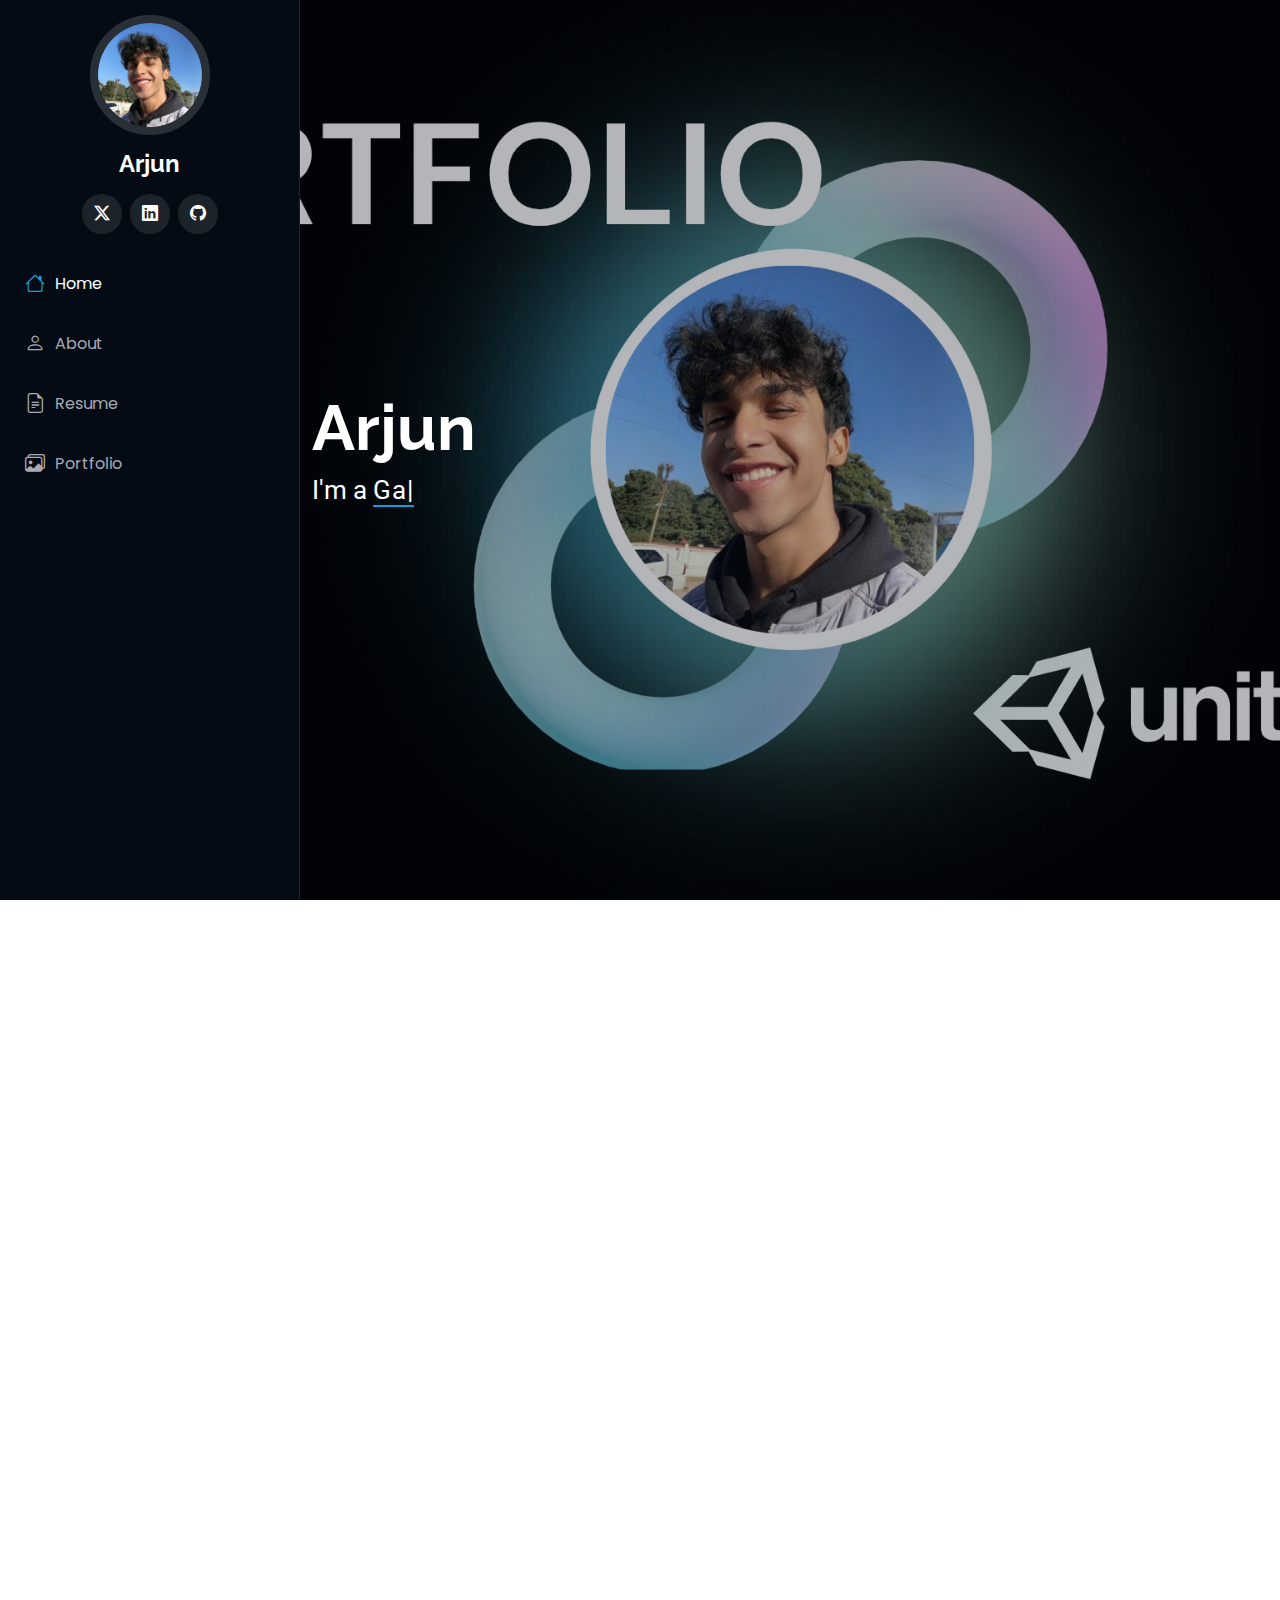
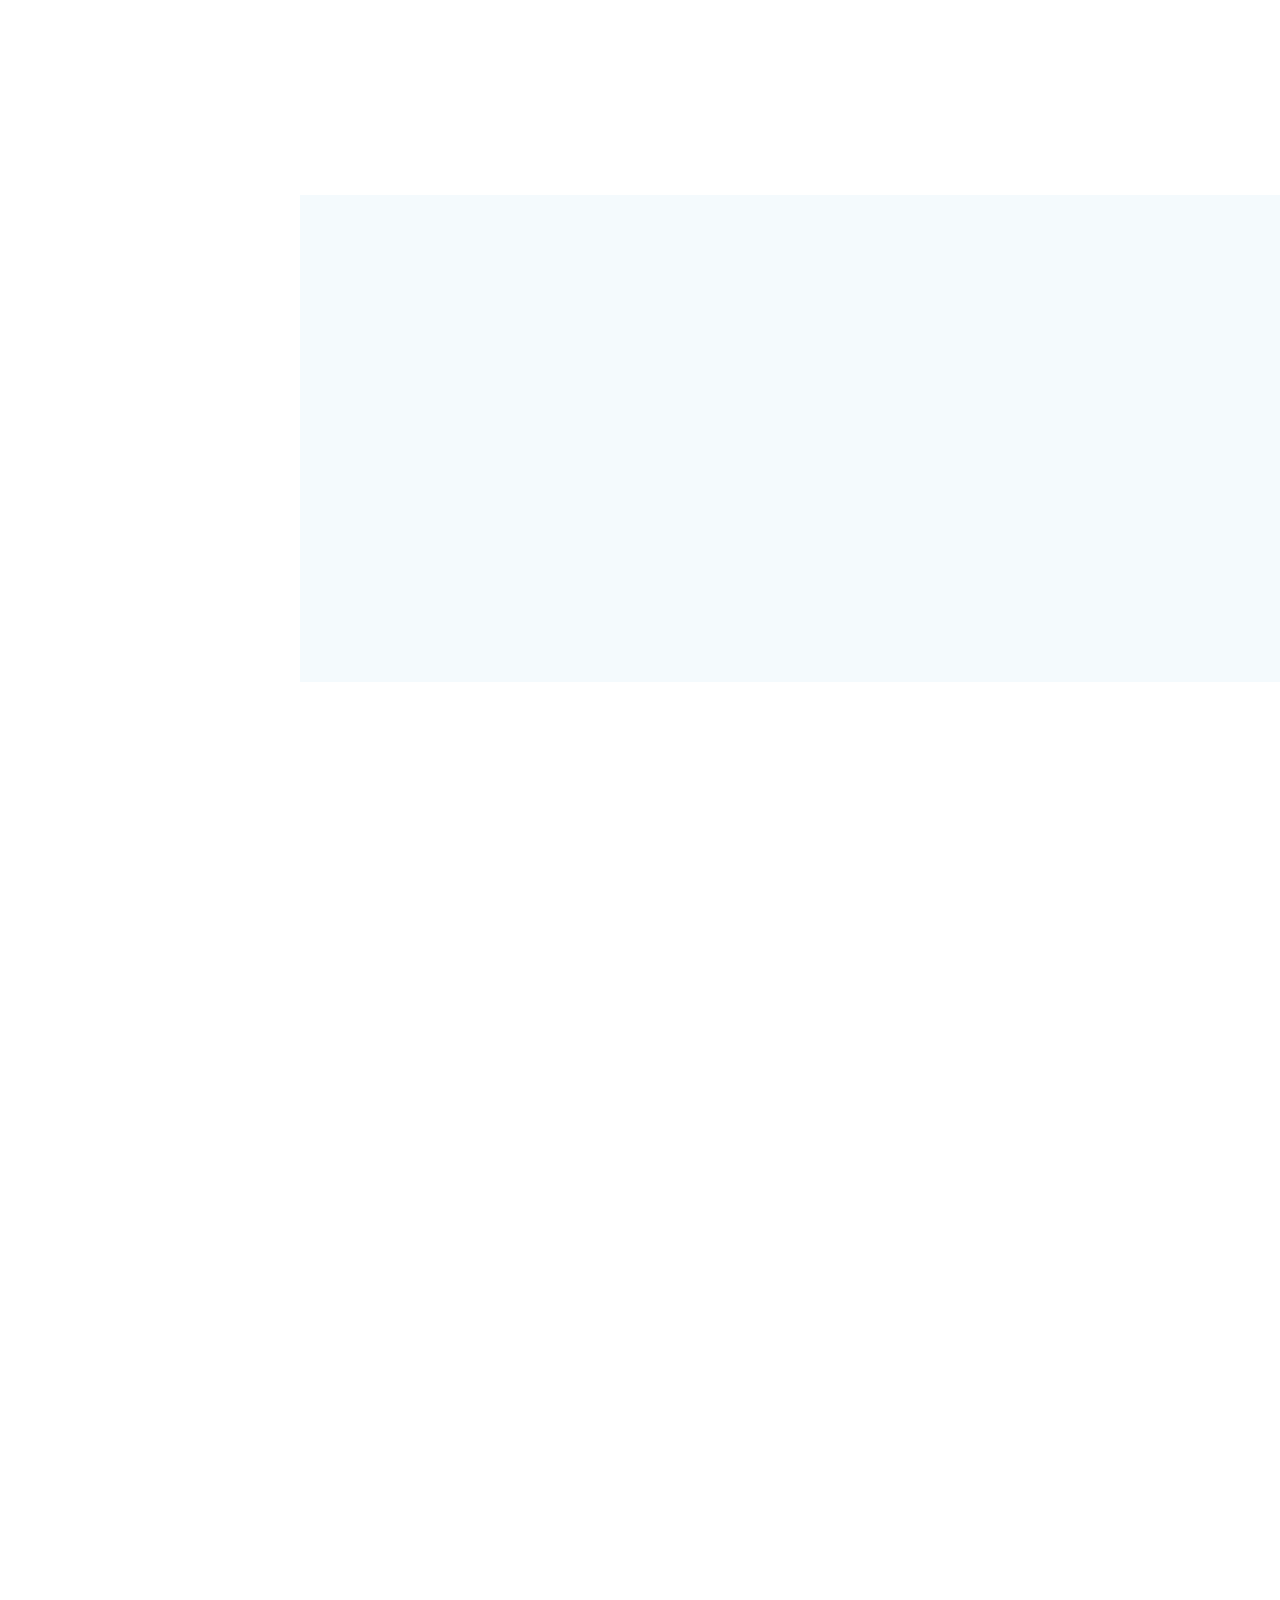
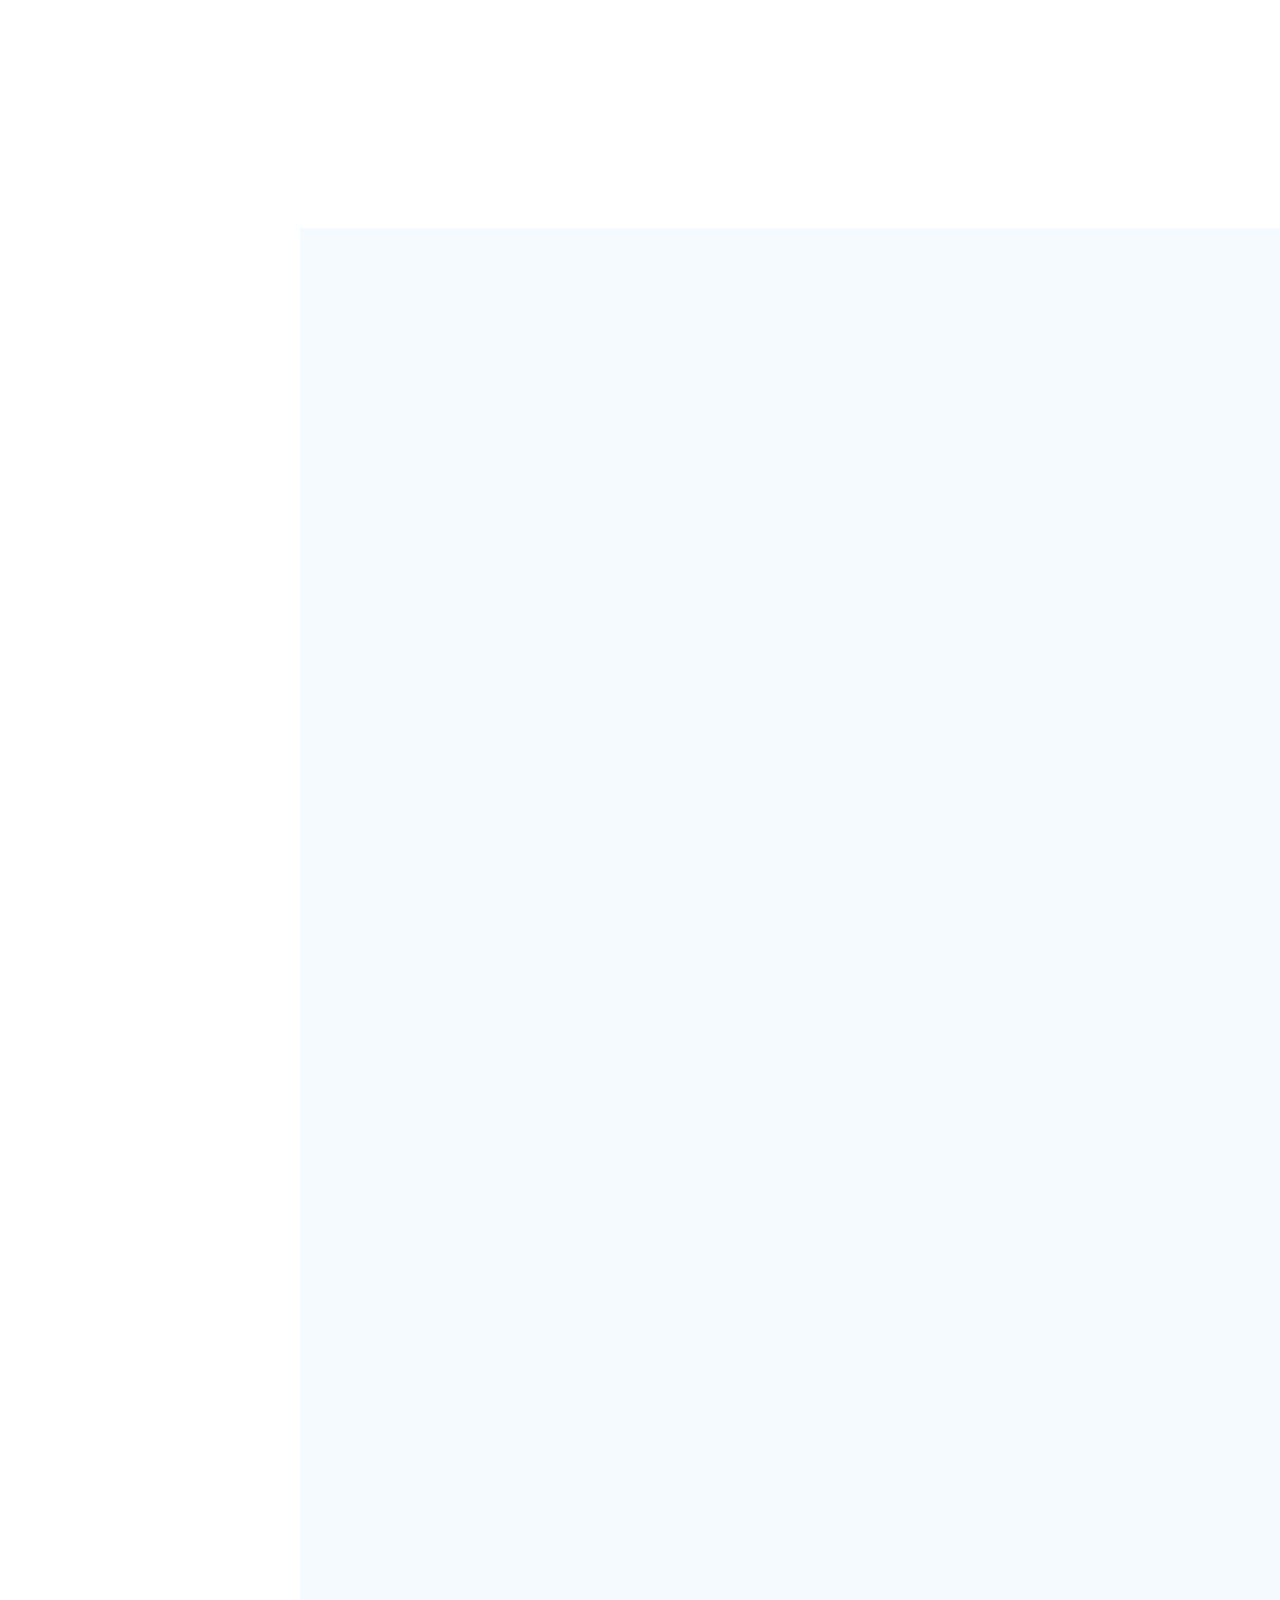
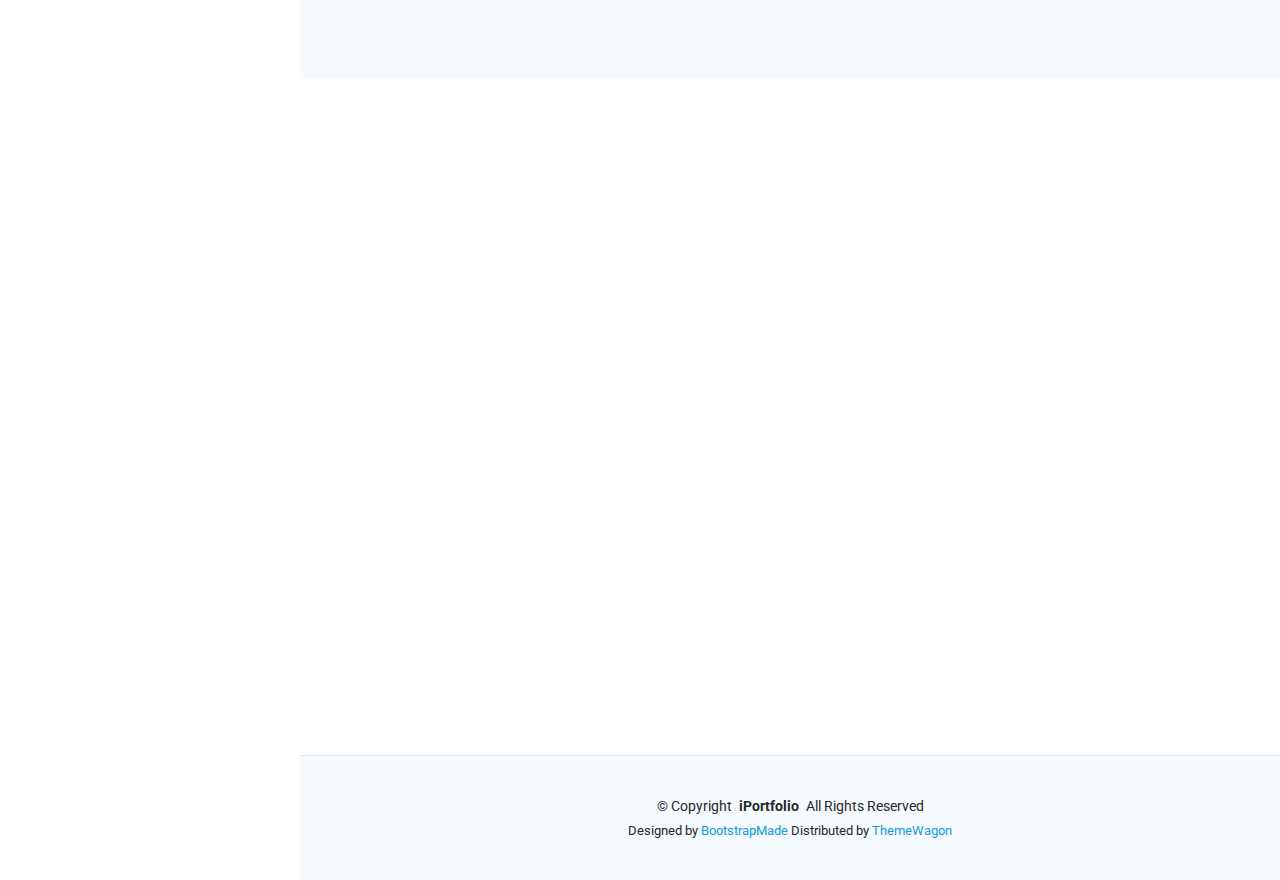
<file: index.html>
<!DOCTYPE html>
<html lang="en">

<head>
  <meta charset="utf-8">
  <meta content="width=device-width, initial-scale=1.0" name="viewport">
  <title>Index - iPortfolio Bootstrap Template</title>
  <meta content="" name="description">
  <meta content="" name="keywords">

  <!-- Favicons -->
  <link href="assets/img/favicon.png" rel="icon">
  <link href="assets/img/apple-touch-icon.png" rel="apple-touch-icon">

  <!-- Fonts -->
  <link href="https://fonts.googleapis.com" rel="preconnect">
  <link href="https://fonts.gstatic.com" rel="preconnect" crossorigin>
  <link href="https://fonts.googleapis.com/css2?family=Roboto:ital,wght@0,100;0,300;0,400;0,500;0,700;0,900;1,100;1,300;1,400;1,500;1,700;1,900&family=Poppins:ital,wght@0,100;0,200;0,300;0,400;0,500;0,600;0,700;0,800;0,900;1,100;1,200;1,300;1,400;1,500;1,600;1,700;1,800;1,900&family=Raleway:ital,wght@0,100;0,200;0,300;0,400;0,500;0,600;0,700;0,800;0,900;1,100;1,200;1,300;1,400;1,500;1,600;1,700;1,800;1,900&display=swap" rel="stylesheet">

  <!-- Vendor CSS Files -->
  <link href="assets/vendor/bootstrap/css/bootstrap.min.css" rel="stylesheet">
  <link href="assets/vendor/bootstrap-icons/bootstrap-icons.css" rel="stylesheet">
  <link href="assets/vendor/aos/aos.css" rel="stylesheet">
  <link href="assets/vendor/glightbox/css/glightbox.min.css" rel="stylesheet">
  <link href="assets/vendor/swiper/swiper-bundle.min.css" rel="stylesheet">

  <!-- Main CSS File -->
  <link href="assets/css/main.css" rel="stylesheet">

  <!-- =======================================================
  * Template Name: iPortfolio
  * Template URL: https://bootstrapmade.com/iportfolio-bootstrap-portfolio-websites-template/
  * Updated: Jun 29 2024 with Bootstrap v5.3.3
  * Author: BootstrapMade.com
  * License: https://bootstrapmade.com/license/
  ======================================================== -->
</head>

<body class="index-page">

  <header id="header" class="header dark-background d-flex flex-column">
    <i class="header-toggle d-xl-none bi bi-list"></i>

    <div class="profile-img">
      <img src="assets/img/IMG_7252.jpg" alt="" class="img-fluid rounded-circle">
    </div>

    <a href="index.html" class="logo d-flex align-items-center justify-content-center">
      <!-- Uncomment the line below if you also wish to use an image logo -->
      <!-- <img src="assets/img/logo.png" alt=""> -->
      <h1 class="sitename">Arjun</h1>
    </a>

    <div class="social-links text-center">
      <a href="https://x.com/arjoooonn" class="twitter"><i class="bi bi-twitter-x"></i></a>
      <a href="https://www.linkedin.com/in/arjoooon/" class="linkedin"><i class="bi bi-linkedin"></i></a>
      <a href="https://github.com/arjoooonn" class="github" target="_blank"><i class="bi bi-github"></i></a>
    </div>

    <nav id="navmenu" class="navmenu">
      <ul>
        <li><a href="#hero" class="active"><i class="bi bi-house navicon"></i>Home</a></li>
        <li><a href="#about"><i class="bi bi-person navicon"></i> About</a></li>
        <li><a href="#resume"><i class="bi bi-file-earmark-text navicon"></i> Resume</a></li>
        <li><a href="#portfolio"><i class="bi bi-images navicon"></i> Portfolio</a></li>
    </nav>

  </header>

  <main class="main">

    <!-- Hero Section -->
    <section id="hero" class="hero section dark-background">

      <img src="assets/img/back.png" alt="" data-aos="fade-in" class="">

      <div class="container" data-aos="fade-up" data-aos-delay="100">
        <h2>Arjun</h2>
        <p>I'm a <span class="typed" data-typed-items="Gamer, Game Developer, Game Designer, Creative">Designer</span><span class="typed-cursor typed-cursor--blink" aria-hidden="true"></span><span class="typed-cursor typed-cursor--blink" aria-hidden="true"></span></p>
      </div>

    </section><!-- /Hero Section -->

    <!-- About Section -->
    <section id="about" class="about section">

      <!-- Section Title -->
      <div class="container section-title" data-aos="fade-up">
        <h2>About</h2>
        <p>Aspiring game developer and lifelong gamer with a passion for creating immersive experiences. Currently pursuing a B.Tech in IT and building skills in Unity, I’m on a mission to turn my love for gaming into impactful, player-focused projects. Always learning, always creating—let’s connect and build the future of gaming together! 🎮✨</p>
      </div><!-- End Section Title -->

      <div class="container" data-aos="fade-up" data-aos-delay="100">

        <div class="row gy-4 justify-content-center">
          <div class="col-lg-4">
            <img src="assets/img/IMG_7252.jpg" class="img-fluid" alt="">
          </div>
          <div class="col-lg-8 content">
            <h2>Unity Game Developer.</h2>
            <p class="fst-italic py-3">
              🌌 I don’t just play games — I study what makes them magical and turn that magic into code.
            </p>
            <div class="row">
              <div class="col-lg-6">
                <ul>
                  <li><i class="bi bi-chevron-right"></i> <strong>Birthday:</strong> <span>12 October 2005</span></li>
                  <li><i class="bi bi-chevron-right"></i> <strong>Website:</strong> <span>https://arjoooonn.github.io/Portfolio/</span></li>
                  <li><i class="bi bi-chevron-right"></i> <strong>Phone:</strong> <span>+91 8295430304</span></li>
                  <li><i class="bi bi-chevron-right"></i> <strong>City:</strong> <span>Sonipat, Haryana</span></li>
                </ul>
              </div>
              <div class="col-lg-6">
                <ul>
                  <li><i class="bi bi-chevron-right"></i> <strong>Age:</strong> <span>19</span></li>
                  <li><i class="bi bi-chevron-right"></i> <strong>Degree:</strong> <span>B.Tech in Informational Technologies</span></li>
                  <li><i class="bi bi-chevron-right"></i> <strong>Email:</strong> <span>arjooon05@gmail.com</span></li>
                  <li><i class="bi bi-chevron-right"></i> <strong>Freelance:</strong> <span>Available</span></li>
                </ul>
              </div>
            </div>
            <div class="py-3">
  <p>🎮 Dedicated to designing unforgettable gaming experiences</p>
<p>💡 Driven by creativity and a player-centric mindset</p>
<p>🎓 Advancing skills through a B.Tech in Information Technology</p>
<p>🛠️ Developing expertise in Unity and interactive game design</p>
<p>🚀 Committed to continuous growth and innovative storytelling in games</p>
</div>
          </div>
        </div>

      </div>

    </section><!-- /About Section -->

    

    <!-- Skills Section -->
    <section id="skills" class="skills section light-background">

      <!-- Section Title -->
      <div class="container section-title" data-aos="fade-up">
        <h2>Skills</h2>
        <p>Mastering game development requires a blend of technical prowess and creative vision. Here are the core skills I’m honing to build immersive experiences:</p>
      </div><!-- End Section Title -->

      <div class="container" data-aos="fade-up" data-aos-delay="100">

        <div class="row skills-content skills-animation">

          <div class="col-lg-6">

            <div class="progress">
              <span class="skill"><span>Unity</span> <i class="val">100%</i></span>
              <div class="progress-bar-wrap">
                <div class="progress-bar" role="progressbar" aria-valuenow="100" aria-valuemin="0" aria-valuemax="100"></div>
              </div>
            </div><!-- End Skills Item -->

            <div class="progress">
              <span class="skill"><span>C#</span> <i class="val">90%</i></span>
              <div class="progress-bar-wrap">
                <div class="progress-bar" role="progressbar" aria-valuenow="90" aria-valuemin="0" aria-valuemax="100"></div>
              </div>
            </div><!-- End Skills Item -->

            <div class="progress">
              <span class="skill"><span>Version Control (Git/Github)</span> <i class="val">65%</i></span>
              <div class="progress-bar-wrap">
                <div class="progress-bar" role="progressbar" aria-valuenow="75" aria-valuemin="0" aria-valuemax="100"></div>
              </div>
            </div><!-- End Skills Item -->

          </div>

          <div class="col-lg-6">

            <div class="progress">
              <span class="skill"><span>UNITY 2D</span> <i class="val">85%</i></span>
              <div class="progress-bar-wrap">
                <div class="progress-bar" role="progressbar" aria-valuenow="80" aria-valuemin="0" aria-valuemax="100"></div>
              </div>
            </div><!-- End Skills Item -->

            <div class="progress">
              <span class="skill"><span>Sprite Editing/Asset Management</span> <i class="val">70%</i></span>
              <div class="progress-bar-wrap">
                <div class="progress-bar" role="progressbar" aria-valuenow="90" aria-valuemin="0" aria-valuemax="100"></div>
              </div>
            </div><!-- End Skills Item -->

            <div class="progress">
              <span class="skill"><span>UNITY 3D</span> <i class="val">55%</i></span>
              <div class="progress-bar-wrap">
                <div class="progress-bar" role="progressbar" aria-valuenow="55" aria-valuemin="0" aria-valuemax="100"></div>
              </div>
            </div><!-- End Skills Item -->

          </div>

        </div>

      </div>

    </section><!-- /Skills Section -->

    <!-- Resume Section -->
    <section id="resume" class="resume section">

      <!-- Section Title -->
      <div class="container section-title" data-aos="fade-up">
        <h2>Resume</h2>
        <p>Aspiring Game Developer and passionate gamer with a strong foundation in computer science and a creative drive to build immersive, player-focused experiences. Currently pursuing a B.Tech in Information Technology and developing skills in Unity, C#, and interactive design. Eager to contribute to innovative game projects and continuously learn the art and technology behind impactful gameplay. Known for a collaborative mindset, fast learning, and a deep love for all things gaming.

</p>
      </div><!-- End Section Title -->

      <div class="container">

        <div class="row">

          <div class="col-lg-6" data-aos="fade-up" data-aos-delay="100">
            <h3 class="resume-title">Sumary</h3>

            <div class="resume-item pb-0">
              <h4>Arjun</h4>
              <p><em>Creative and goal-oriented Game Developer with hands-on experience designing and building engaging, player-focused experiences from initial concept to polished gameplay. Skilled in Unity and C#, with a strong foundation in interactive design and a passion for crafting immersive worlds.</em></p>
              <ul>
                <li>Sonipat,Haryana, India</li>
                <li>+91 8295430304</li>
                <li>arjooon05@gmail.com</li>
              </ul>
            </div><!-- Edn Resume Item -->

            

            <div class="resume-item">
              <h4>BACHELOR OF TECHNOLOGY – INFORMATION TECHNOLOGY</h4>
              <h5>2027</h5>
              <p><em>Panipat Institute of Engineering and Technology (Affiliated to Kurukshetra University (KUK))</em></p>
              <p>Deeply immersed in the evolving world of tech, learning to build systems that are both robust and user-centric. From writing clean, efficient code to understanding the logic that powers digital experiences, each semester fuels a growing passion for innovation in game development and beyond.</p>
            </div><!-- Edn Resume Item -->

          </div>

          <div class="col-lg-6" data-aos="fade-up" data-aos-delay="200">
            <h3 class="resume-title">Professional Development</h3>
            <div class="resume-item">
              <h4>Data Structures & Algorithms with Placement Guidance</h4>
              <h5>1st July, 2024 - 31st July, 2024</h5>
              <p><em>SkilliFy Me — Internship Training Program (2024)</em></p>
              <ul>
                <li>Gained hands-on experience with core Data Structures (Arrays, Linked Lists, Trees, Graphs, etc.)</li>
                <li>Strengthened problem-solving and algorithmic thinking through regular coding challenges.</li>
                <li>Learned to optimize code for time and space complexity</li>
                <li>Attended sessions on resume building, interview prep, and career guidance for tech roles</li>
              </ul>
            </div><!-- Edn Resume Item -->

            <div class="resume-item">
              <h4>Git Training Certificate</h4>
              <h5>2024</h5>
              <p><em>Spoken Tutorial – IIT Bombay (2024)</em></p>
              <ul>
                <li>Completed training on version control using Git, focusing on real-world software collaboration.</li>
                <li>Learned key Git commands: clone, commit, push, pull, branch, and merge</li>
                <li>Practiced managing repositories, resolving merge conflicts, and understanding Git workflows</li>
                <li>Gained confidence in using GitHub for code hosting and collaboration in team projects</li>
              </ul>
            </div><!-- Edn Resume Item -->

          </div>

        </div>

      </div>

    </section><!-- /Resume Section -->

    <!-- Portfolio Section -->
    <section id="portfolio" class="portfolio section light-background">

      <!-- Section Title -->
      <div class="container section-title" data-aos="fade-up">
        <h2>Portfolio</h2>
        <p>Driven by curiosity and fueled by creativity, I strive to craft experiences that not only function but resonate. Challenges aren’t obstacles—they're invitations to explore, learn, and evolve. With every line of code and every design choice, I aim to bridge the gap between imagination and reality. What begins as an idea often becomes something greater—something that connects, inspires, and lasts.</p>
      </div><!-- End Section Title -->

      <div class="container">

        <div class="isotope-layout" data-default-filter="*" data-layout="masonry" data-sort="original-order">

          <ul class="portfolio-filters isotope-filters" data-aos="fade-up" data-aos-delay="100">
            <!-- Section Heading -->
<div class="section-title text-center">
  <h2>Galactic Intruders</h2>
  <div class="blue-line"></div>
  <p>Galactic Intruders 🚀 is a fast-paced 2D space shooter built entirely in Unity, inspired by the classic Space Invaders 👾 but enhanced with modern gameplay mechanics and intense boss battles ⚔️. As the lone pilot of a starfighter, players face waves of intruders culminating in a high-stakes showdown against KRUGER — a powerful boss protected by AI-driven Marax bots 🤖 and wall-forming mini-invaders 🧱. Featuring one-hit enemies with projectile attacks 🔫, destructible asteroid shields that visually show damage 💥, and tactical hazards like beam-casting UFOs 🛸, the game rewards precision and survival through a dynamic scoring system 📊. From enemy AI patterns and randomized projectile logic to polished UI states like Pause, Game Over, and Victory 🎮, this solo-developed project was a deep dive into the core pillars of arcade game design, including collision systems, animation, and gameplay balancing 🎯.</p>
</div>

<!-- Centered YouTube Video -->
<div style="display: flex; justify-content: center; margin-bottom: 30px;">
  <iframe 
    width="560" 
    height="315" 
    src="https://www.youtube.com/embed/nX-RQTWVdQQ?si=9IAGLhoAqgnaQl0R"
    title="Galactic Intruders Video" 
    frameborder="0" 
    allow="accelerometer; autoplay; clipboard-write; encrypted-media; gyroscope; picture-in-picture" 
    allowfullscreen>
  </iframe>
</div>

            <!-- Section Heading -->
<div class="section-title text-center">
  <h2>🎮 HyperBrick — A Neon Twist on a Retro Classic</h2>
  <div class="blue-line"></div>
  <p>
    <strong>HyperBrick</strong> is my passion project: a modern, neon-drenched reimagining of the classic <em>Breakout</em> arcade game.
    Built for fun, nostalgia, and the satisfying <em>clink</em> of a bouncing ball, this game blends retro aesthetics with modern mechanics and sound.
  </p>

  <h3>🕹️ Key Features:</h3>
  <ul>
    <li><strong>Vibrant Neon Style:</strong> Glowing bricks, paddle, and ball in a slick retro-futuristic theme.</li>
    <li><strong>Score Display on Paddle:</strong> Real-time scoring right where the action happens — on the paddle itself!</li>
    <li><strong>High Score Tracker:</strong> Pinned to the top-left corner for competitive replay.</li>
    <li><strong>Lives System:</strong> Stay in the game with a fully functional heart-based life mechanic.</li>
    <li><strong>Dynamic Brick Patterns:</strong> 5 unique layouts that shuffle randomly for endless replayability.</li>
    <li><strong>8-bit Audio:</strong> Authentic retro music and sound effects — all royalty-free.</li>
  </ul>

  <p>
    <span role="img" aria-label="Construction">🚧</span> 
    Currently in <strong>early alpha</strong>, but already packed with core features and endless replay fun. 
    I’m continuing to improve and expand it — so stay tuned for updates!
  </p>
</section>
</div>

<!-- Centered YouTube Video -->
<div style="display: flex; justify-content: center; margin-bottom: 30px;">
  <iframe 
    width="560" 
    height="315" 
    src="https://www.youtube.com/embed/moBynuAH_CM"
    title="Galactic Intruders Video" 
    frameborder="0" 
    allow="accelerometer; autoplay; clipboard-write; encrypted-media; gyroscope; picture-in-picture" 
    allowfullscreen>
  </iframe>
</div>

<!-- Your portfolio item starts here -->

  </div>
</div>
<!-- Your portfolio item ends here -->


            

          </div><!-- End Portfolio Container -->

        </div>

      </div>

    </section><!-- /Portfolio Section -->

    

    <!-- Download Resume Section -->
<section id="download-resume" class="download-resume section">

  <!-- Section Title -->
  <div class="container section-title text-center" data-aos="fade-up">
    <h2>Download Resume</h2>
    <p>Click the button below to download my latest resume and learn more about my skills and projects.</p>
  </div><!-- End Section Title -->

  <div class="container" data-aos="fade-up" data-aos-delay="100">

    <div class="row justify-content-center">

      <div class="col-lg-6 text-center">
        <a href="assets/resume/Arjun_Resume.pdf" download class="btn btn-primary btn-lg" role="button" aria-label="Download Resume">
          <i class="bi bi-download"></i> Download Resume
        </a>
      </div>

    </div>

  </div>

</section><!-- /Download Resume Section -->


  </main>

  <footer id="footer" class="footer position-relative light-background">

    <div class="container">
      <div class="copyright text-center ">
        <p>© <span>Copyright</span> <strong class="px-1 sitename">iPortfolio</strong> <span>All Rights Reserved</span></p>
      </div>
      <div class="credits">
        <!-- All the links in the footer should remain intact. -->
        <!-- You can delete the links only if you've purchased the pro version. -->
        <!-- Licensing information: https://bootstrapmade.com/license/ -->
        <!-- Purchase the pro version with working PHP/AJAX contact form: [buy-url] -->
        Designed by <a href="https://bootstrapmade.com/">BootstrapMade</a> Distributed by <a href="https://themewagon.com">ThemeWagon</a>
      </div>
    </div>

  </footer>

  <!-- Scroll Top -->
  <a href="#" id="scroll-top" class="scroll-top d-flex align-items-center justify-content-center"><i class="bi bi-arrow-up-short"></i></a>

  <!-- Preloader -->
  <div id="preloader"></div>

  <!-- Vendor JS Files -->
  <script src="assets/vendor/bootstrap/js/bootstrap.bundle.min.js"></script>
  <script src="assets/vendor/php-email-form/validate.js"></script>
  <script src="assets/vendor/aos/aos.js"></script>
  <script src="assets/vendor/typed.js/typed.umd.js"></script>
  <script src="assets/vendor/purecounter/purecounter_vanilla.js"></script>
  <script src="assets/vendor/waypoints/noframework.waypoints.js"></script>
  <script src="assets/vendor/glightbox/js/glightbox.min.js"></script>
  <script src="assets/vendor/imagesloaded/imagesloaded.pkgd.min.js"></script>
  <script src="assets/vendor/isotope-layout/isotope.pkgd.min.js"></script>
  <script src="assets/vendor/swiper/swiper-bundle.min.js"></script>

  <!-- Main JS File -->
  <script src="assets/js/main.js"></script>

</body>

</html>
</file>
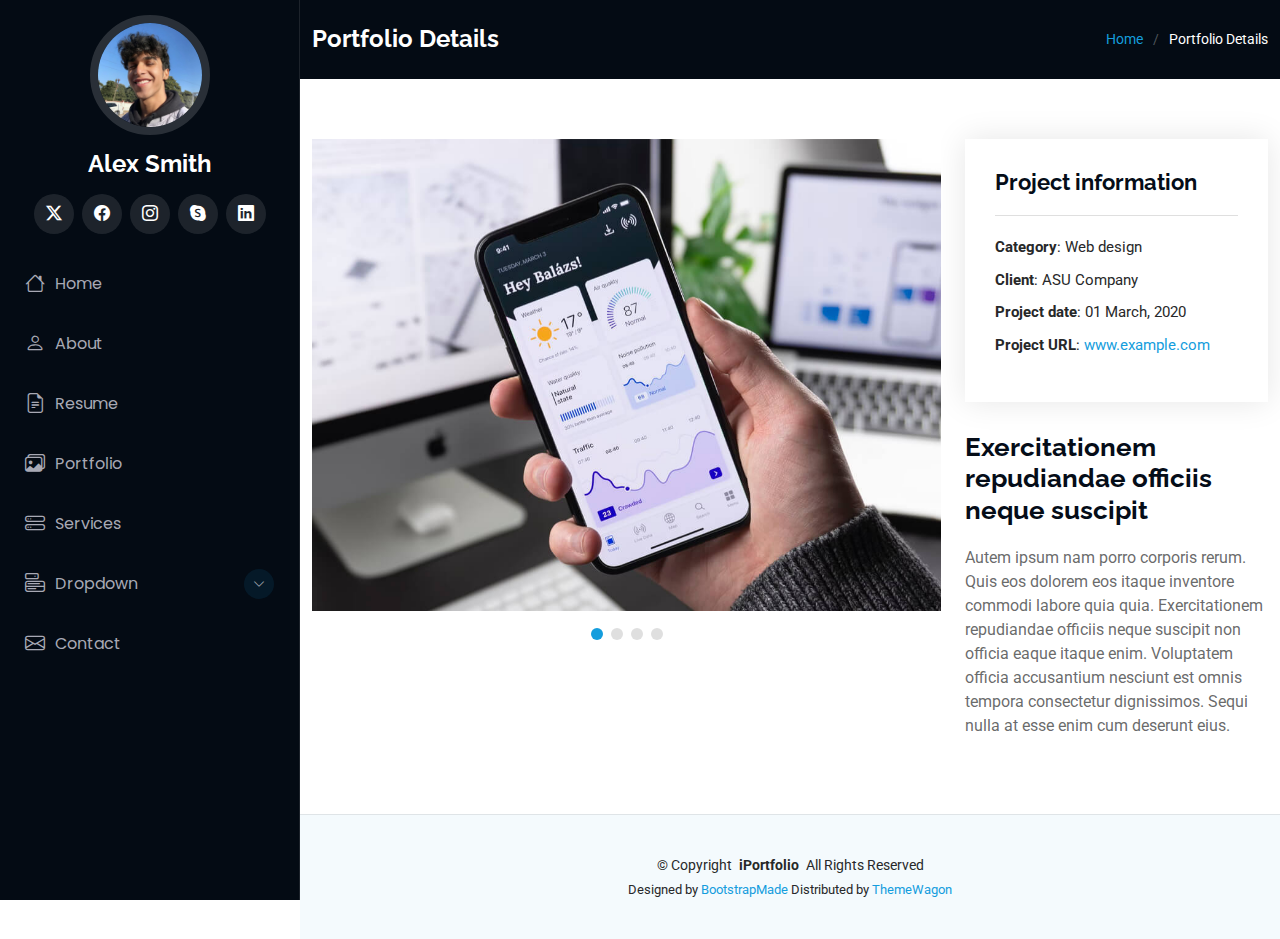
<file: portfolio-details.html>
<!DOCTYPE html>
<html lang="en">

<head>
  <meta charset="utf-8">
  <meta content="width=device-width, initial-scale=1.0" name="viewport">
  <title>Portfolio Details - iPortfolio Bootstrap Template</title>
  <meta content="" name="description">
  <meta content="" name="keywords">

  <!-- Favicons -->
  <link href="assets/img/favicon.png" rel="icon">
  <link href="assets/img/apple-touch-icon.png" rel="apple-touch-icon">

  <!-- Fonts -->
  <link href="https://fonts.googleapis.com" rel="preconnect">
  <link href="https://fonts.gstatic.com" rel="preconnect" crossorigin>
  <link href="https://fonts.googleapis.com/css2?family=Roboto:ital,wght@0,100;0,300;0,400;0,500;0,700;0,900;1,100;1,300;1,400;1,500;1,700;1,900&family=Poppins:ital,wght@0,100;0,200;0,300;0,400;0,500;0,600;0,700;0,800;0,900;1,100;1,200;1,300;1,400;1,500;1,600;1,700;1,800;1,900&family=Raleway:ital,wght@0,100;0,200;0,300;0,400;0,500;0,600;0,700;0,800;0,900;1,100;1,200;1,300;1,400;1,500;1,600;1,700;1,800;1,900&display=swap" rel="stylesheet">

  <!-- Vendor CSS Files -->
  <link href="assets/vendor/bootstrap/css/bootstrap.min.css" rel="stylesheet">
  <link href="assets/vendor/bootstrap-icons/bootstrap-icons.css" rel="stylesheet">
  <link href="assets/vendor/aos/aos.css" rel="stylesheet">
  <link href="assets/vendor/glightbox/css/glightbox.min.css" rel="stylesheet">
  <link href="assets/vendor/swiper/swiper-bundle.min.css" rel="stylesheet">

  <!-- Main CSS File -->
  <link href="assets/css/main.css" rel="stylesheet">

  <!-- =======================================================
  * Template Name: iPortfolio
  * Template URL: https://bootstrapmade.com/iportfolio-bootstrap-portfolio-websites-template/
  * Updated: Jun 29 2024 with Bootstrap v5.3.3
  * Author: BootstrapMade.com
  * License: https://bootstrapmade.com/license/
  ======================================================== -->
</head>

<body class="portfolio-details-page">

  <header id="header" class="header dark-background d-flex flex-column">
    <i class="header-toggle d-xl-none bi bi-list"></i>

    <div class="profile-img">
      <img src="assets/img/IMG_7252.jpg" alt="" class="img-fluid rounded-circle">
    </div>

    <a href="index.html" class="logo d-flex align-items-center justify-content-center">
      <!-- Uncomment the line below if you also wish to use an image logo -->
      <!-- <img src="assets/img/logo.png" alt=""> -->
      <h1 class="sitename">Alex Smith</h1>
    </a>

    <div class="social-links text-center">
      <a href="#" class="twitter"><i class="bi bi-twitter-x"></i></a>
      <a href="#" class="facebook"><i class="bi bi-facebook"></i></a>
      <a href="#" class="instagram"><i class="bi bi-instagram"></i></a>
      <a href="#" class="google-plus"><i class="bi bi-skype"></i></a>
      <a href="#" class="linkedin"><i class="bi bi-linkedin"></i></a>
    </div>

    <nav id="navmenu" class="navmenu">
      <ul>
        <li><a href="#hero"><i class="bi bi-house navicon"></i>Home</a></li>
        <li><a href="#about"><i class="bi bi-person navicon"></i> About</a></li>
        <li><a href="#resume"><i class="bi bi-file-earmark-text navicon"></i> Resume</a></li>
        <li><a href="#portfolio"><i class="bi bi-images navicon"></i> Portfolio</a></li>
        <li><a href="#services"><i class="bi bi-hdd-stack navicon"></i> Services</a></li>
        <li class="dropdown"><a href="#"><i class="bi bi-menu-button navicon"></i> <span>Dropdown</span> <i class="bi bi-chevron-down toggle-dropdown"></i></a>
          <ul>
            <li><a href="#">Dropdown 1</a></li>
            <li class="dropdown"><a href="#"><span>Deep Dropdown</span> <i class="bi bi-chevron-down toggle-dropdown"></i></a>
              <ul>
                <li><a href="#">Deep Dropdown 1</a></li>
                <li><a href="#">Deep Dropdown 2</a></li>
                <li><a href="#">Deep Dropdown 3</a></li>
                <li><a href="#">Deep Dropdown 4</a></li>
                <li><a href="#">Deep Dropdown 5</a></li>
              </ul>
            </li>
            <li><a href="#">Dropdown 2</a></li>
            <li><a href="#">Dropdown 3</a></li>
            <li><a href="#">Dropdown 4</a></li>
          </ul>
        </li>
        <li><a href="#contact"><i class="bi bi-envelope navicon"></i> Contact</a></li>
      </ul>
    </nav>

  </header>

  <main class="main">

    <!-- Page Title -->
    <div class="page-title dark-background">
      <div class="container d-lg-flex justify-content-between align-items-center">
        <h1 class="mb-2 mb-lg-0">Portfolio Details</h1>
        <nav class="breadcrumbs">
          <ol>
            <li><a href="index.html">Home</a></li>
            <li class="current">Portfolio Details</li>
          </ol>
        </nav>
      </div>
    </div><!-- End Page Title -->

    <!-- Portfolio Details Section -->
    <section id="portfolio-details" class="portfolio-details section">

      <div class="container" data-aos="fade-up" data-aos-delay="100">

        <div class="row gy-4">

          <div class="col-lg-8">
            <div class="portfolio-details-slider swiper init-swiper">

              <script type="application/json" class="swiper-config">
                {
                  "loop": true,
                  "speed": 600,
                  "autoplay": {
                    "delay": 5000
                  },
                  "slidesPerView": "auto",
                  "pagination": {
                    "el": ".swiper-pagination",
                    "type": "bullets",
                    "clickable": true
                  }
                }
              </script>

              <div class="swiper-wrapper align-items-center">

                <div class="swiper-slide">
                  <img src="assets/img/portfolio/app-1.jpg" alt="">
                </div>

                <div class="swiper-slide">
                  <img src="assets/img/portfolio/product-1.jpg" alt="">
                </div>

                <div class="swiper-slide">
                  <img src="assets/img/portfolio/branding-1.jpg" alt="">
                </div>

                <div class="swiper-slide">
                  <img src="assets/img/portfolio/books-1.jpg" alt="">
                </div>

              </div>
              <div class="swiper-pagination"></div>
            </div>
          </div>

          <div class="col-lg-4">
            <div class="portfolio-info" data-aos="fade-up" data-aos-delay="200">
              <h3>Project information</h3>
              <ul>
                <li><strong>Category</strong>: Web design</li>
                <li><strong>Client</strong>: ASU Company</li>
                <li><strong>Project date</strong>: 01 March, 2020</li>
                <li><strong>Project URL</strong>: <a href="#">www.example.com</a></li>
              </ul>
            </div>
            <div class="portfolio-description" data-aos="fade-up" data-aos-delay="300">
              <h2>Exercitationem repudiandae officiis neque suscipit</h2>
              <p>
                Autem ipsum nam porro corporis rerum. Quis eos dolorem eos itaque inventore commodi labore quia quia. Exercitationem repudiandae officiis neque suscipit non officia eaque itaque enim. Voluptatem officia accusantium nesciunt est omnis tempora consectetur dignissimos. Sequi nulla at esse enim cum deserunt eius.
              </p>
            </div>
          </div>

        </div>

      </div>

    </section><!-- /Portfolio Details Section -->

  </main>

  <footer id="footer" class="footer position-relative light-background">

    <div class="container">
      <div class="copyright text-center ">
        <p>© <span>Copyright</span> <strong class="px-1 sitename">iPortfolio</strong> <span>All Rights Reserved</span></p>
      </div>
      <div class="credits">
        <!-- All the links in the footer should remain intact. -->
        <!-- You can delete the links only if you've purchased the pro version. -->
        <!-- Licensing information: https://bootstrapmade.com/license/ -->
        <!-- Purchase the pro version with working PHP/AJAX contact form: [buy-url] -->
        Designed by <a href="https://bootstrapmade.com/">BootstrapMade</a> Distributed by <a href="https://themewagon.com">ThemeWagon</a>
      </div>
    </div>

  </footer>

  <!-- Scroll Top -->
  <a href="#" id="scroll-top" class="scroll-top d-flex align-items-center justify-content-center"><i class="bi bi-arrow-up-short"></i></a>

  <!-- Preloader -->
  <div id="preloader"></div>

  <!-- Vendor JS Files -->
  <script src="assets/vendor/bootstrap/js/bootstrap.bundle.min.js"></script>
  <script src="assets/vendor/php-email-form/validate.js"></script>
  <script src="assets/vendor/aos/aos.js"></script>
  <script src="assets/vendor/typed.js/typed.umd.js"></script>
  <script src="assets/vendor/purecounter/purecounter_vanilla.js"></script>
  <script src="assets/vendor/waypoints/noframework.waypoints.js"></script>
  <script src="assets/vendor/glightbox/js/glightbox.min.js"></script>
  <script src="assets/vendor/imagesloaded/imagesloaded.pkgd.min.js"></script>
  <script src="assets/vendor/isotope-layout/isotope.pkgd.min.js"></script>
  <script src="assets/vendor/swiper/swiper-bundle.min.js"></script>

  <!-- Main JS File -->
  <script src="assets/js/main.js"></script>

</body>

</html>
</file>
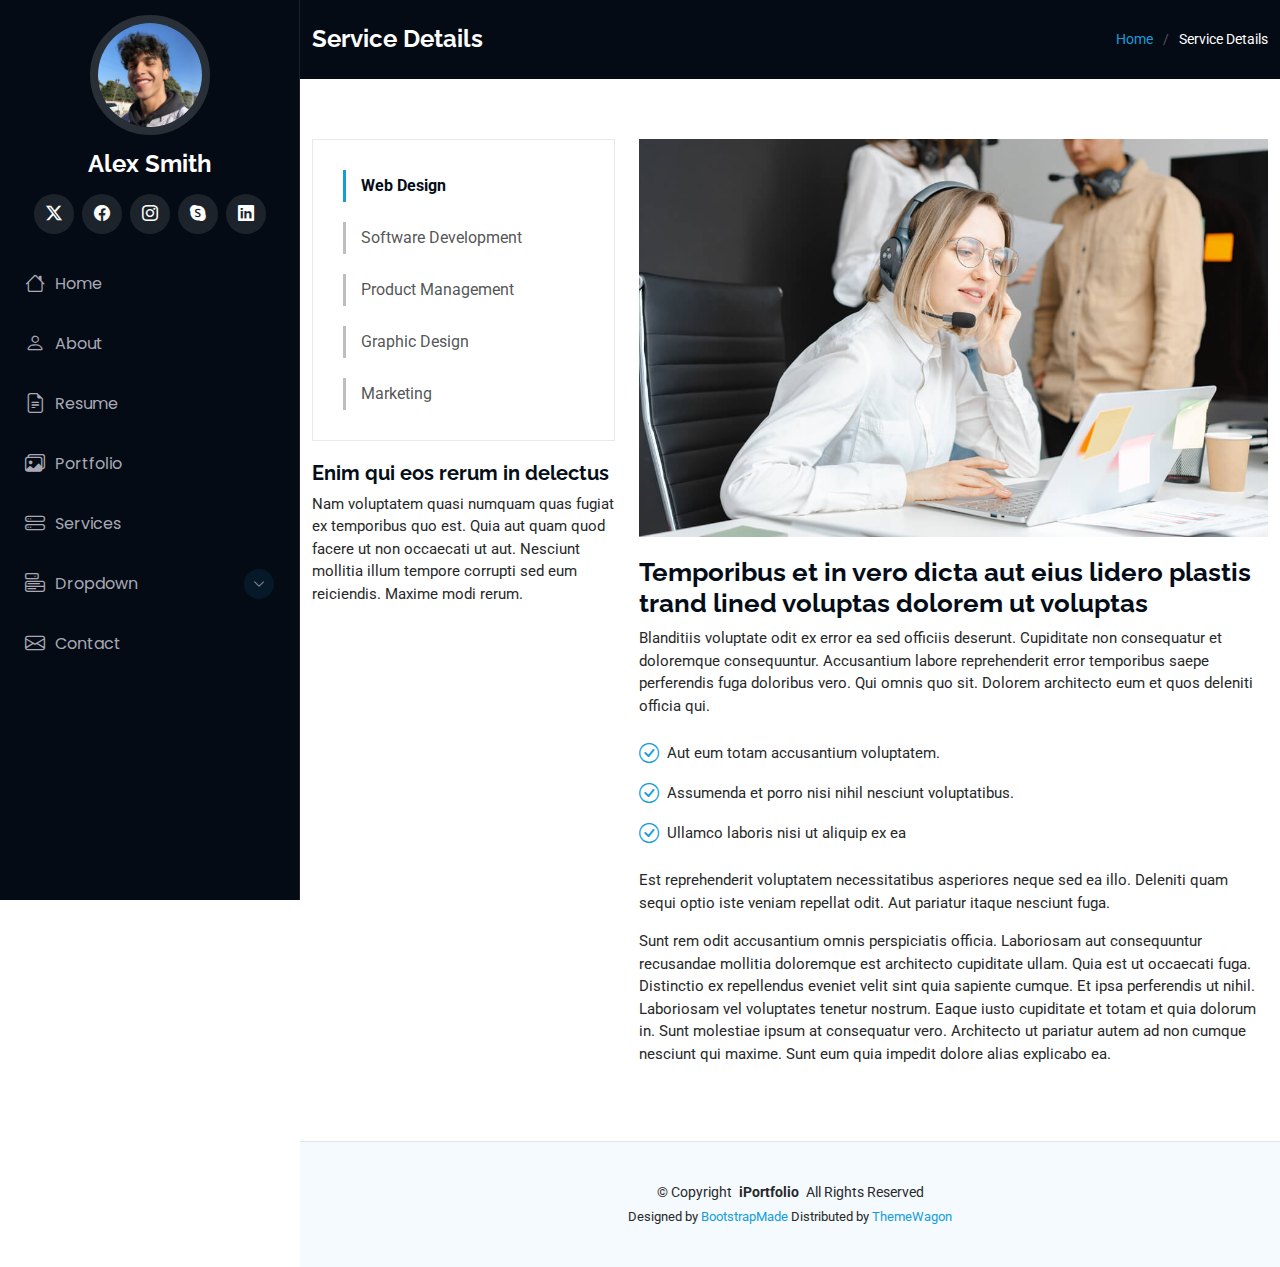
<file: service-details.html>
<!DOCTYPE html>
<html lang="en">

<head>
  <meta charset="utf-8">
  <meta content="width=device-width, initial-scale=1.0" name="viewport">
  <title>Service Details - iPortfolio Bootstrap Template</title>
  <meta content="" name="description">
  <meta content="" name="keywords">

  <!-- Favicons -->
  <link href="assets/img/favicon.png" rel="icon">
  <link href="assets/img/apple-touch-icon.png" rel="apple-touch-icon">

  <!-- Fonts -->
  <link href="https://fonts.googleapis.com" rel="preconnect">
  <link href="https://fonts.gstatic.com" rel="preconnect" crossorigin>
  <link href="https://fonts.googleapis.com/css2?family=Roboto:ital,wght@0,100;0,300;0,400;0,500;0,700;0,900;1,100;1,300;1,400;1,500;1,700;1,900&family=Poppins:ital,wght@0,100;0,200;0,300;0,400;0,500;0,600;0,700;0,800;0,900;1,100;1,200;1,300;1,400;1,500;1,600;1,700;1,800;1,900&family=Raleway:ital,wght@0,100;0,200;0,300;0,400;0,500;0,600;0,700;0,800;0,900;1,100;1,200;1,300;1,400;1,500;1,600;1,700;1,800;1,900&display=swap" rel="stylesheet">

  <!-- Vendor CSS Files -->
  <link href="assets/vendor/bootstrap/css/bootstrap.min.css" rel="stylesheet">
  <link href="assets/vendor/bootstrap-icons/bootstrap-icons.css" rel="stylesheet">
  <link href="assets/vendor/aos/aos.css" rel="stylesheet">
  <link href="assets/vendor/glightbox/css/glightbox.min.css" rel="stylesheet">
  <link href="assets/vendor/swiper/swiper-bundle.min.css" rel="stylesheet">

  <!-- Main CSS File -->
  <link href="assets/css/main.css" rel="stylesheet">

  <!-- =======================================================
  * Template Name: iPortfolio
  * Template URL: https://bootstrapmade.com/iportfolio-bootstrap-portfolio-websites-template/
  * Updated: Jun 29 2024 with Bootstrap v5.3.3
  * Author: BootstrapMade.com
  * License: https://bootstrapmade.com/license/
  ======================================================== -->
</head>

<body class="service-details-page">

  <header id="header" class="header dark-background d-flex flex-column">
    <i class="header-toggle d-xl-none bi bi-list"></i>

    <div class="profile-img">
      <img src="assets/img/IMG_7252.jpg" alt="" class="img-fluid rounded-circle">
    </div>

    <a href="index.html" class="logo d-flex align-items-center justify-content-center">
      <!-- Uncomment the line below if you also wish to use an image logo -->
      <!-- <img src="assets/img/logo.png" alt=""> -->
      <h1 class="sitename">Alex Smith</h1>
    </a>

    <div class="social-links text-center">
      <a href="#" class="twitter"><i class="bi bi-twitter-x"></i></a>
      <a href="#" class="facebook"><i class="bi bi-facebook"></i></a>
      <a href="#" class="instagram"><i class="bi bi-instagram"></i></a>
      <a href="#" class="google-plus"><i class="bi bi-skype"></i></a>
      <a href="#" class="linkedin"><i class="bi bi-linkedin"></i></a>
    </div>

    <nav id="navmenu" class="navmenu">
      <ul>
        <li><a href="#hero"><i class="bi bi-house navicon"></i>Home</a></li>
        <li><a href="#about"><i class="bi bi-person navicon"></i> About</a></li>
        <li><a href="#resume"><i class="bi bi-file-earmark-text navicon"></i> Resume</a></li>
        <li><a href="#portfolio"><i class="bi bi-images navicon"></i> Portfolio</a></li>
        <li><a href="#services"><i class="bi bi-hdd-stack navicon"></i> Services</a></li>
        <li class="dropdown"><a href="#"><i class="bi bi-menu-button navicon"></i> <span>Dropdown</span> <i class="bi bi-chevron-down toggle-dropdown"></i></a>
          <ul>
            <li><a href="#">Dropdown 1</a></li>
            <li class="dropdown"><a href="#"><span>Deep Dropdown</span> <i class="bi bi-chevron-down toggle-dropdown"></i></a>
              <ul>
                <li><a href="#">Deep Dropdown 1</a></li>
                <li><a href="#">Deep Dropdown 2</a></li>
                <li><a href="#">Deep Dropdown 3</a></li>
                <li><a href="#">Deep Dropdown 4</a></li>
                <li><a href="#">Deep Dropdown 5</a></li>
              </ul>
            </li>
            <li><a href="#">Dropdown 2</a></li>
            <li><a href="#">Dropdown 3</a></li>
            <li><a href="#">Dropdown 4</a></li>
          </ul>
        </li>
        <li><a href="#contact"><i class="bi bi-envelope navicon"></i> Contact</a></li>
      </ul>
    </nav>

  </header>

  <main class="main">

    <!-- Page Title -->
    <div class="page-title dark-background">
      <div class="container d-lg-flex justify-content-between align-items-center">
        <h1 class="mb-2 mb-lg-0">Service Details</h1>
        <nav class="breadcrumbs">
          <ol>
            <li><a href="index.html">Home</a></li>
            <li class="current">Service Details</li>
          </ol>
        </nav>
      </div>
    </div><!-- End Page Title -->

    <!-- Service Details Section -->
    <section id="service-details" class="service-details section">

      <div class="container">

        <div class="row gy-4">

          <div class="col-lg-4" data-aos="fade-up" data-aos-delay="100">
            <div class="services-list">
              <a href="#" class="active">Web Design</a>
              <a href="#">Software Development</a>
              <a href="#">Product Management</a>
              <a href="#">Graphic Design</a>
              <a href="#">Marketing</a>
            </div>

            <h4>Enim qui eos rerum in delectus</h4>
            <p>Nam voluptatem quasi numquam quas fugiat ex temporibus quo est. Quia aut quam quod facere ut non occaecati ut aut. Nesciunt mollitia illum tempore corrupti sed eum reiciendis. Maxime modi rerum.</p>
          </div>

          <div class="col-lg-8" data-aos="fade-up" data-aos-delay="200">
            <img src="assets/img/services.jpg" alt="" class="img-fluid services-img">
            <h3>Temporibus et in vero dicta aut eius lidero plastis trand lined voluptas dolorem ut voluptas</h3>
            <p>
              Blanditiis voluptate odit ex error ea sed officiis deserunt. Cupiditate non consequatur et doloremque consequuntur. Accusantium labore reprehenderit error temporibus saepe perferendis fuga doloribus vero. Qui omnis quo sit. Dolorem architecto eum et quos deleniti officia qui.
            </p>
            <ul>
              <li><i class="bi bi-check-circle"></i> <span>Aut eum totam accusantium voluptatem.</span></li>
              <li><i class="bi bi-check-circle"></i> <span>Assumenda et porro nisi nihil nesciunt voluptatibus.</span></li>
              <li><i class="bi bi-check-circle"></i> <span>Ullamco laboris nisi ut aliquip ex ea</span></li>
            </ul>
            <p>
              Est reprehenderit voluptatem necessitatibus asperiores neque sed ea illo. Deleniti quam sequi optio iste veniam repellat odit. Aut pariatur itaque nesciunt fuga.
            </p>
            <p>
              Sunt rem odit accusantium omnis perspiciatis officia. Laboriosam aut consequuntur recusandae mollitia doloremque est architecto cupiditate ullam. Quia est ut occaecati fuga. Distinctio ex repellendus eveniet velit sint quia sapiente cumque. Et ipsa perferendis ut nihil. Laboriosam vel voluptates tenetur nostrum. Eaque iusto cupiditate et totam et quia dolorum in. Sunt molestiae ipsum at consequatur vero. Architecto ut pariatur autem ad non cumque nesciunt qui maxime. Sunt eum quia impedit dolore alias explicabo ea.
            </p>
          </div>

        </div>

      </div>

    </section><!-- /Service Details Section -->

  </main>

  <footer id="footer" class="footer position-relative light-background">

    <div class="container">
      <div class="copyright text-center ">
        <p>© <span>Copyright</span> <strong class="px-1 sitename">iPortfolio</strong> <span>All Rights Reserved</span></p>
      </div>
      <div class="credits">
        <!-- All the links in the footer should remain intact. -->
        <!-- You can delete the links only if you've purchased the pro version. -->
        <!-- Licensing information: https://bootstrapmade.com/license/ -->
        <!-- Purchase the pro version with working PHP/AJAX contact form: [buy-url] -->
        Designed by <a href="https://bootstrapmade.com/">BootstrapMade</a> Distributed by <a href="https://themewagon.com">ThemeWagon</a>
      </div>
    </div>

  </footer>

  <!-- Scroll Top -->
  <a href="#" id="scroll-top" class="scroll-top d-flex align-items-center justify-content-center"><i class="bi bi-arrow-up-short"></i></a>

  <!-- Preloader -->
  <div id="preloader"></div>

  <!-- Vendor JS Files -->
  <script src="assets/vendor/bootstrap/js/bootstrap.bundle.min.js"></script>
  <script src="assets/vendor/php-email-form/validate.js"></script>
  <script src="assets/vendor/aos/aos.js"></script>
  <script src="assets/vendor/typed.js/typed.umd.js"></script>
  <script src="assets/vendor/purecounter/purecounter_vanilla.js"></script>
  <script src="assets/vendor/waypoints/noframework.waypoints.js"></script>
  <script src="assets/vendor/glightbox/js/glightbox.min.js"></script>
  <script src="assets/vendor/imagesloaded/imagesloaded.pkgd.min.js"></script>
  <script src="assets/vendor/isotope-layout/isotope.pkgd.min.js"></script>
  <script src="assets/vendor/swiper/swiper-bundle.min.js"></script>

  <!-- Main JS File -->
  <script src="assets/js/main.js"></script>

</body>

</html>
</file>
<file: assets/css/main.css>
/**
* Template Name: iPortfolio
* Template URL: https://bootstrapmade.com/iportfolio-bootstrap-portfolio-websites-template/
* Updated: Jun 29 2024 with Bootstrap v5.3.3
* Author: BootstrapMade.com
* License: https://bootstrapmade.com/license/
*/

/*--------------------------------------------------------------
# Font & Color Variables
# Help: https://bootstrapmade.com/color-system/
--------------------------------------------------------------*/
/* Fonts */
:root {
  --default-font: "Roboto",  system-ui, -apple-system, "Segoe UI", Roboto, "Helvetica Neue", Arial, "Noto Sans", "Liberation Sans", sans-serif, "Apple Color Emoji", "Segoe UI Emoji", "Segoe UI Symbol", "Noto Color Emoji";
  --heading-font: "Raleway",  sans-serif;
  --nav-font: "Poppins",  sans-serif;
}

/* Global Colors - The following color variables are used throughout the website. Updating them here will change the color scheme of the entire website */
:root { 
  --background-color: #ffffff; /* Background color for the entire website, including individual sections */
  --default-color: #272829; /* Default color used for the majority of the text content across the entire website */
  --heading-color: #050d18; /* Color for headings, subheadings and title throughout the website */
  --accent-color: #149ddd; /* Accent color that represents your brand on the website. It's used for buttons, links, and other elements that need to stand out */
  --surface-color: #ffffff; /* The surface color is used as a background of boxed elements within sections, such as cards, icon boxes, or other elements that require a visual separation from the global background. */
  --contrast-color: #ffffff; /* Contrast color for text, ensuring readability against backgrounds of accent, heading, or default colors. */
}

/* Nav Menu Colors - The following color variables are used specifically for the navigation menu. They are separate from the global colors to allow for more customization options */
:root {
  --nav-color: #a8a9b4;  /* The default color of the main navmenu links */
  --nav-hover-color: #ffffff; /* Applied to main navmenu links when they are hovered over or active */
  --nav-mobile-background-color: #040b14; /* Used as the background color for mobile navigation menu */
  --nav-dropdown-background-color: #040b14; /* Used as the background color for dropdown items that appear when hovering over primary navigation items */
  --nav-dropdown-color: #a8a9b4; /* Used for navigation links of the dropdown items in the navigation menu. */
  --nav-dropdown-hover-color: #ffffff; /* Similar to --nav-hover-color, this color is applied to dropdown navigation links when they are hovered over. */
}

/* Color Presets - These classes override global colors when applied to any section or element, providing reuse of the sam color scheme. */

.light-background {
  --background-color: #f4fafd;
  --surface-color: #ffffff;
}

.dark-background {
  --background-color: #040b14;
  --default-color: #ffffff;
  --heading-color: #ffffff;
  --surface-color: #151f2b;
  --contrast-color: #ffffff;
}

/* Smooth scroll */
:root {
  scroll-behavior: smooth;
}

/*--------------------------------------------------------------
# General Styling & Shared Classes
--------------------------------------------------------------*/
body {
  color: var(--default-color);
  background-color: var(--background-color);
  font-family: var(--default-font);
}

a {
  color: var(--accent-color);
  text-decoration: none;
  transition: 0.3s;
}

a:hover {
  color: color-mix(in srgb, var(--accent-color), transparent 25%);
  text-decoration: none;
}

h1,
h2,
h3,
h4,
h5,
h6 {
  color: var(--heading-color);
  font-family: var(--heading-font);
}

/* PHP Email Form Messages
------------------------------*/
.php-email-form .error-message {
  display: none;
  background: #df1529;
  color: #ffffff;
  text-align: left;
  padding: 15px;
  margin-bottom: 24px;
  font-weight: 600;
}

.php-email-form .sent-message {
  display: none;
  color: #ffffff;
  background: #059652;
  text-align: center;
  padding: 15px;
  margin-bottom: 24px;
  font-weight: 600;
}

.php-email-form .loading {
  display: none;
  background: var(--surface-color);
  text-align: center;
  padding: 15px;
  margin-bottom: 24px;
}

.php-email-form .loading:before {
  content: "";
  display: inline-block;
  border-radius: 50%;
  width: 24px;
  height: 24px;
  margin: 0 10px -6px 0;
  border: 3px solid var(--accent-color);
  border-top-color: var(--surface-color);
  animation: php-email-form-loading 1s linear infinite;
}

@keyframes php-email-form-loading {
  0% {
    transform: rotate(0deg);
  }

  100% {
    transform: rotate(360deg);
  }
}

/*--------------------------------------------------------------
# Global Header
--------------------------------------------------------------*/
.header {
  color: var(--default-color);
  background-color: var(--background-color);
  position: fixed;
  top: 0;
  left: 0;
  bottom: 0;
  padding: 0 15px;
  width: 300px;
  transition: all ease-in-out 0.3s;
  overflow-y: auto;
  z-index: 997;
  border-right: 1px solid color-mix(in srgb, var(--default-color), transparent 90%);
}

.header .profile-img img {
  margin: 15px auto;
  display: block;
  width: 120px;
  border: 8px solid color-mix(in srgb, var(--default-color), transparent 85%);
}

.header .logo {
  line-height: 1;
  margin-bottom: 15px;
}

.header .logo img {
  max-height: 32px;
  margin-right: 8px;
}

.header .logo h1 {
  font-size: 24px;
  margin: 0;
  font-weight: 700;
  color: var(--heading-color);
}

.header .social-links {
  margin: 0 0 20px 0;
}

.header .social-links a {
  font-size: 16px;
  display: inline-flex;
  align-items: center;
  justify-content: center;
  background: color-mix(in srgb, var(--default-color), transparent 90%);
  color: var(--default-color);
  margin: 0 2px;
  border-radius: 50%;
  text-align: center;
  width: 40px;
  height: 40px;
  transition: 0.3s;
}

.header .social-links a:hover {
  color: var(--contrast-color);
  background: var(--accent-color);
}

@media (min-width: 1200px) {

  .header~main,
  .header~#footer {
    margin-left: 300px;
  }
}

@media (max-width: 1199px) {
  .header {
    left: -100%;
  }
}

.header.header-show {
  left: 0;
}

.header .header-toggle {
  color: var(--contrast-color);
  background-color: var(--accent-color);
  font-size: 22px;
  display: flex;
  align-items: center;
  justify-content: center;
  width: 40px;
  height: 40px;
  border-radius: 50%;
  cursor: pointer;
  position: fixed;
  top: 15px;
  right: 15px;
  z-index: 9999;
  transition: background-color 0.3s;
}

.header .header-toggle:hover {
  color: var(--contrast-color);
  background-color: color-mix(in srgb, var(--accent-color) 90%, white 15%);
}

/*--------------------------------------------------------------
# Navigation Menu
--------------------------------------------------------------*/
.mobile-nav-toggle {
  display: none;
}

.navmenu {
  padding: 0;
  z-index: 9997;
}

.navmenu ul {
  list-style: none;
  padding: 0 0 20px 0;
  margin: 0;
}

.navmenu a,
.navmenu a:focus {
  color: var(--nav-color);
  padding: 15px 10px;
  font-family: var(--nav-font);
  font-size: 16px;
  font-weight: 400;
  display: flex;
  align-items: center;
  white-space: nowrap;
  transition: 0.3s;
  width: 100%;
}

.navmenu a .navicon,
.navmenu a:focus .navicon {
  font-size: 20px;
  margin-right: 10px;
}

.navmenu a .toggle-dropdown,
.navmenu a:focus .toggle-dropdown {
  font-size: 12px;
  line-height: 0;
  margin-left: auto;
  width: 30px;
  height: 30px;
  display: flex;
  align-items: center;
  justify-content: center;
  border-radius: 50%;
  transition: 0.3s;
  flex-shrink: 0;
  background-color: color-mix(in srgb, var(--accent-color), transparent 90%);
}

.navmenu a .toggle-dropdown:hover,
.navmenu a:focus .toggle-dropdown:hover {
  background-color: var(--accent-color);
  color: var(--contrast-color);
}

.navmenu a:hover,
.navmenu .active,
.navmenu .active:focus {
  color: var(--nav-hover-color);
}

.navmenu a:hover .navicon,
.navmenu .active .navicon,
.navmenu .active:focus .navicon {
  color: var(--accent-color);
}

.navmenu .active .toggle-dropdown,
.navmenu .active:focus .toggle-dropdown {
  background-color: var(--accent-color);
  color: var(--contrast-color);
  transform: rotate(180deg);
}

.navmenu .dropdown {
  display: block;
}

.navmenu .dropdown a,
.navmenu .dropdown a:focus {
  color: --nav-dropdown-color;
}

.navmenu .dropdown a:hover,
.navmenu .dropdown .active,
.navmenu .dropdown .active:focus {
  color: var(--nav-dropdown-hover-color);
}

.navmenu .dropdown ul {
  position: static;
  display: none;
  z-index: 99;
  padding: 5px 10px;
  margin: 5px 10px;
  background-color: var(--nav-dropdown-background-color);
  border: 1px solid color-mix(in srgb, var(--default-color), transparent 90%);
  box-shadow: none;
  transition: all 0.5s ease-in-out;
}

.navmenu .dropdown ul ul {
  background-color: rgba(33, 37, 41, 0.1);
}

.navmenu .dropdown>.dropdown-active {
  display: block;
  background-color: rgba(33, 37, 41, 0.03);
}

/*--------------------------------------------------------------
# Global Footer
--------------------------------------------------------------*/
.footer {
  color: var(--default-color);
  background-color: var(--background-color);
  font-size: 14px;
  padding: 40px 0;
  position: relative;
  border-top: 1px solid color-mix(in srgb, var(--default-color), transparent 90%);
}

.footer .copyright p {
  margin-bottom: 0;
}

.footer .credits {
  margin-top: 4px;
  font-size: 13px;
  text-align: center;
}

/*--------------------------------------------------------------
# Preloader
--------------------------------------------------------------*/
#preloader {
  position: fixed;
  inset: 0;
  z-index: 999999;
  overflow: hidden;
  background: var(--background-color);
  transition: all 0.6s ease-out;
}

#preloader:before {
  content: "";
  position: fixed;
  top: calc(50% - 30px);
  left: calc(50% - 30px);
  border: 6px solid #ffffff;
  border-color: var(--accent-color) transparent var(--accent-color) transparent;
  border-radius: 50%;
  width: 60px;
  height: 60px;
  animation: animate-preloader 1.5s linear infinite;
}

@keyframes animate-preloader {
  0% {
    transform: rotate(0deg);
  }

  100% {
    transform: rotate(360deg);
  }
}

/*--------------------------------------------------------------
# Scroll Top Button
--------------------------------------------------------------*/
.scroll-top {
  position: fixed;
  visibility: hidden;
  opacity: 0;
  right: 15px;
  bottom: -15px;
  z-index: 99999;
  background-color: var(--accent-color);
  width: 44px;
  height: 44px;
  border-radius: 50px;
  transition: all 0.4s;
}

.scroll-top i {
  font-size: 24px;
  color: var(--contrast-color);
  line-height: 0;
}

.scroll-top:hover {
  background-color: color-mix(in srgb, var(--accent-color), transparent 20%);
  color: var(--contrast-color);
}

.scroll-top.active {
  visibility: visible;
  opacity: 1;
  bottom: 15px;
}

/*--------------------------------------------------------------
# Disable aos animation delay on mobile devices
--------------------------------------------------------------*/
@media screen and (max-width: 768px) {
  [data-aos-delay] {
    transition-delay: 0 !important;
  }
}

/*--------------------------------------------------------------
# Global Page Titles & Breadcrumbs
--------------------------------------------------------------*/
.page-title {
  color: var(--default-color);
  background-color: var(--background-color);
  padding: 25px 0;
  position: relative;
}

.page-title h1 {
  font-size: 24px;
  font-weight: 700;
}

.page-title .breadcrumbs ol {
  display: flex;
  flex-wrap: wrap;
  list-style: none;
  padding: 0;
  margin: 0;
  font-size: 14px;
  font-weight: 400;
}

.page-title .breadcrumbs ol li+li {
  padding-left: 10px;
}

.page-title .breadcrumbs ol li+li::before {
  content: "/";
  display: inline-block;
  padding-right: 10px;
  color: color-mix(in srgb, var(--default-color), transparent 70%);
}

/*--------------------------------------------------------------
# Global Sections
--------------------------------------------------------------*/
section,
.section {
  color: var(--default-color);
  background-color: var(--background-color);
  padding: 60px 0;
  overflow: clip;
}

/*--------------------------------------------------------------
# Global Section Titles
--------------------------------------------------------------*/
.section-title {
  padding-bottom: 60px;
  position: relative;
}

.section-title h2 {
  font-size: 32px;
  font-weight: 700;
  margin-bottom: 20px;
  padding-bottom: 20px;
  position: relative;
}

.section-title h2:after {
  content: "";
  position: absolute;
  display: block;
  width: 50px;
  height: 3px;
  background: var(--accent-color);
  left: 0;
  bottom: 0;
}

.section-title p {
  margin-bottom: 0;
}

/*--------------------------------------------------------------
# Hero Section
--------------------------------------------------------------*/
.hero {
  width: 100%;
  min-height: 100vh;
  position: relative;
  padding: 80px 0;
  display: flex;
  align-items: center;
  justify-content: center;
}

.hero img {
  position: absolute;
  inset: 0;
  display: block;
  width: 100%;
  height: 100%;
  object-fit: cover;
  z-index: 1;
}

.hero:before {
  content: "";
  background: color-mix(in srgb, var(--background-color), transparent 70%);
  position: absolute;
  inset: 0;
  z-index: 2;
}

.hero .container {
  position: relative;
  z-index: 3;
}

.hero h2 {
  margin: 0;
  font-size: 64px;
  font-weight: 700;
}

.hero p {
  margin: 5px 0 0 0;
  font-size: 26px;
}

.hero p span {
  letter-spacing: 1px;
  border-bottom: 2px solid var(--accent-color);
}

.hero .social-links {
  margin-top: 25px;
}

.hero .social-links a {
  font-size: 24px;
  display: inline-block;
  color: color-mix(in srgb, var(--default-color), transparent 50%);
  line-height: 1;
  margin-right: 20px;
  transition: 0.3s;
}

.hero .social-links a:hover {
  color: var(--accent-color);
}

@media (max-width: 768px) {
  .hero h2 {
    font-size: 32px;
  }

  .hero p {
    font-size: 20px;
  }
}

/*--------------------------------------------------------------
# About Section
--------------------------------------------------------------*/
.about .content h2 {
  font-weight: 700;
  font-size: 24px;
}

.about .content ul {
  list-style: none;
  padding: 0;
}

.about .content ul li {
  margin-bottom: 20px;
  display: flex;
  align-items: center;
}

.about .content ul strong {
  margin-right: 10px;
}

.about .content ul i {
  font-size: 16px;
  margin-right: 5px;
  color: var(--accent-color);
  line-height: 0;
}

/*--------------------------------------------------------------
# Stats Section
--------------------------------------------------------------*/
.stats .stats-item {
  padding: 30px;
  width: 100%;
}

.stats .stats-item i {
  color: var(--accent-color);
  display: block;
  font-size: 44px;
  float: left;
  line-height: 0;
}

.stats .stats-item .purecounter {
  color: var(--heading-color);
  font-size: 48px;
  line-height: 40px;
  display: block;
  font-weight: 700;
  margin-left: 60px;
}

.stats .stats-item p {
  color: color-mix(in srgb, var(--default-color), transparent 40%);
  padding: 15px 0 0 0;
  margin: 0 0 0 60px;
  font-family: var(--heading-font);
  font-size: 14px;
}

/*--------------------------------------------------------------
# Skills Section
--------------------------------------------------------------*/
.skills .progress {
  height: 60px;
  display: block;
  background: none;
  border-radius: 0;
}

.skills .progress .skill {
  color: var(--heading-color);
  padding: 0;
  margin: 0 0 6px 0;
  text-transform: uppercase;
  display: block;
  font-weight: 600;
  font-family: var(--heading-font);
}

.skills .progress .skill .val {
  float: right;
  font-style: normal;
}

.skills .progress-bar-wrap {
  background: color-mix(in srgb, var(--default-color), transparent 90%);
  height: 10px;
}

.skills .progress-bar {
  width: 1px;
  height: 10px;
  transition: 0.9s;
  background-color: var(--accent-color);
}

/*--------------------------------------------------------------
# Resume Section
--------------------------------------------------------------*/
.resume .resume-title {
  color: var(--heading-color);
  font-size: 26px;
  font-weight: 700;
  margin-top: 20px;
  margin-bottom: 20px;
}

.resume .resume-item {
  padding: 0 0 20px 20px;
  margin-top: -2px;
  border-left: 2px solid var(--accent-color);
  position: relative;
}

.resume .resume-item h4 {
  line-height: 18px;
  font-size: 18px;
  font-weight: 600;
  text-transform: uppercase;
  color: color-mix(in srgb, var(--default-color), transparent 20%);
  margin-bottom: 10px;
}

.resume .resume-item h5 {
  font-size: 16px;
  padding: 5px 15px;
  display: inline-block;
  font-weight: 600;
  margin-bottom: 10px;
}

.resume .resume-item ul {
  padding-left: 20px;
}

.resume .resume-item ul li {
  padding-bottom: 10px;
}

.resume .resume-item:last-child {
  padding-bottom: 0;
}

.resume .resume-item::before {
  content: "";
  position: absolute;
  width: 16px;
  height: 16px;
  border-radius: 50px;
  left: -9px;
  top: 0;
  background: var(--background-color);
  border: 2px solid var(--accent-color);
}

/*--------------------------------------------------------------
# Portfolio Section
--------------------------------------------------------------*/
.portfolio .portfolio-filters {
  padding: 0;
  margin: 0 auto 20px auto;
  list-style: none;
  text-align: center;
}

.portfolio .portfolio-filters li {
  cursor: pointer;
  display: inline-block;
  padding: 0;
  font-size: 14px;
  font-weight: 400;
  margin: 0 10px;
  line-height: 1;
  text-transform: uppercase;
  margin-bottom: 10px;
  transition: all 0.3s ease-in-out;
}

.portfolio .portfolio-filters li:hover,
.portfolio .portfolio-filters li.filter-active {
  color: var(--accent-color);
}

.portfolio .portfolio-filters li:first-child {
  margin-left: 0;
}

.portfolio .portfolio-filters li:last-child {
  margin-right: 0;
}

@media (max-width: 575px) {
  .portfolio .portfolio-filters li {
    font-size: 14px;
    margin: 0 5px;
  }
}

.portfolio .portfolio-content {
  position: relative;
  overflow: hidden;
}

.portfolio .portfolio-content img {
  transition: 0.3s;
}

.portfolio .portfolio-content .portfolio-info {
  opacity: 0;
  position: absolute;
  inset: 0;
  z-index: 3;
  transition: all ease-in-out 0.3s;
  background: rgba(0, 0, 0, 0.6);
  padding: 15px;
}

.portfolio .portfolio-content .portfolio-info h4 {
  font-size: 14px;
  padding: 5px 10px;
  font-weight: 400;
  color: #ffffff;
  display: inline-block;
  background-color: var(--accent-color);
}

.portfolio .portfolio-content .portfolio-info p {
  position: absolute;
  bottom: 10px;
  text-align: center;
  display: inline-block;
  left: 0;
  right: 0;
  font-size: 16px;
  font-weight: 600;
  color: rgba(255, 255, 255, 0.8);
}

.portfolio .portfolio-content .portfolio-info .preview-link,
.portfolio .portfolio-content .portfolio-info .details-link {
  position: absolute;
  left: calc(50% - 40px);
  font-size: 26px;
  top: calc(50% - 14px);
  color: #fff;
  transition: 0.3s;
  line-height: 1.2;
}

.portfolio .portfolio-content .portfolio-info .preview-link:hover,
.portfolio .portfolio-content .portfolio-info .details-link:hover {
  color: var(--accent-color);
}

.portfolio .portfolio-content .portfolio-info .details-link {
  left: 50%;
  font-size: 34px;
  line-height: 0;
}

.portfolio .portfolio-content:hover .portfolio-info {
  opacity: 1;
}

.portfolio .portfolio-content:hover img {
  transform: scale(1.1);
}

/*--------------------------------------------------------------
# Services Section
--------------------------------------------------------------*/
.services .service-item {
  position: relative;
}

.services .service-item .icon {
  background: var(--accent-color);
  display: flex;
  align-items: center;
  justify-content: center;
  width: 54px;
  height: 54px;
  border-radius: 50%;
  transition: 0.5s;
  border: 1px solid var(--accent-color);
  margin-right: 20px;
}

.services .service-item .icon i {
  color: var(--contrast-color);
  font-size: 24px;
  line-height: 0;
}

.services .service-item:hover .icon {
  background: var(--surface-color);
}

.services .service-item:hover .icon i {
  color: var(--accent-color);
}

.services .service-item .title {
  font-weight: 700;
  margin-bottom: 15px;
  font-size: 18px;
}

.services .service-item .title a {
  color: var(--heading-color);
}

.services .service-item .title a:hover {
  color: var(--accent-color);
}

.services .service-item .description {
  line-height: 24px;
  font-size: 14px;
}

/*--------------------------------------------------------------
# Testimonials Section
--------------------------------------------------------------*/
.testimonials .testimonials-carousel,
.testimonials .testimonials-slider {
  overflow: hidden;
}

.testimonials .testimonial-item {
  box-sizing: content-box;
  text-align: center;
  min-height: 320px;
}

.testimonials .testimonial-item .testimonial-img {
  width: 90px;
  border-radius: 50%;
  margin: 0 auto;
}

.testimonials .testimonial-item h3 {
  font-size: 18px;
  font-weight: bold;
  margin: 10px 0 5px 0;
}

.testimonials .testimonial-item h4 {
  font-size: 14px;
  color: color-mix(in srgb, var(--default-color), transparent 20%);
  margin: 0;
}

.testimonials .testimonial-item .quote-icon-left,
.testimonials .testimonial-item .quote-icon-right {
  color: color-mix(in srgb, var(--accent-color), transparent 40%);
  font-size: 26px;
  line-height: 0;
}

.testimonials .testimonial-item .quote-icon-left {
  display: inline-block;
  left: -5px;
  position: relative;
}

.testimonials .testimonial-item .quote-icon-right {
  display: inline-block;
  right: -5px;
  position: relative;
  top: 10px;
  transform: scale(-1, -1);
}

.testimonials .testimonial-item p {
  font-style: italic;
  margin: 0 15px 15px 15px;
  padding: 20px;
  background-color: var(--surface-color);
  position: relative;
  margin-bottom: 35px;
  border-radius: 6px;
  box-shadow: 0px 2px 15px rgba(0, 0, 0, 0.1);
}

.testimonials .testimonial-item p::after {
  content: "";
  width: 0;
  height: 0;
  border-top: 20px solid var(--surface-color);
  border-right: 20px solid transparent;
  border-left: 20px solid transparent;
  position: absolute;
  bottom: -20px;
  left: calc(50% - 20px);
}

.testimonials .swiper-wrapper {
  height: auto;
}

.testimonials .swiper-pagination {
  margin-top: 40px;
  position: relative;
}

.testimonials .swiper-pagination .swiper-pagination-bullet {
  width: 12px;
  height: 12px;
  background-color: var(--background-color);
  opacity: 1;
  border: 1px solid var(--accent-color);
}

.testimonials .swiper-pagination .swiper-pagination-bullet-active {
  background-color: var(--accent-color);
}

/*--------------------------------------------------------------
# Contact Section
--------------------------------------------------------------*/
.contact .info-wrap {
  background-color: var(--surface-color);
  box-shadow: 0px 0px 20px rgba(0, 0, 0, 0.1);
  padding: 30px;
}

@media (max-width: 575px) {
  .contact .info-wrap {
    padding: 20px;
  }
}

.contact .info-item {
  margin-bottom: 40px;
}

.contact .info-item i {
  font-size: 20px;
  color: var(--accent-color);
  background: color-mix(in srgb, var(--accent-color), transparent 92%);
  width: 44px;
  height: 44px;
  display: flex;
  justify-content: center;
  align-items: center;
  border-radius: 50px;
  transition: all 0.3s ease-in-out;
  margin-right: 15px;
}

.contact .info-item h3 {
  padding: 0;
  font-size: 18px;
  font-weight: 700;
  margin-bottom: 5px;
}

.contact .info-item p {
  padding: 0;
  margin-bottom: 0;
  font-size: 14px;
}

.contact .info-item:hover i {
  background: var(--accent-color);
  color: var(--contrast-color);
}

.contact .php-email-form {
  background-color: var(--surface-color);
  height: 100%;
  padding: 30px;
  box-shadow: 0px 0px 20px rgba(0, 0, 0, 0.1);
}

@media (max-width: 575px) {
  .contact .php-email-form {
    padding: 20px;
  }
}

.contact .php-email-form input[type=text],
.contact .php-email-form input[type=email],
.contact .php-email-form textarea {
  font-size: 14px;
  padding: 10px 15px;
  box-shadow: none;
  border-radius: 0;
  color: var(--default-color);
  background-color: var(--surface-color);
  border-color: color-mix(in srgb, var(--default-color), transparent 80%);
}

.contact .php-email-form input[type=text]:focus,
.contact .php-email-form input[type=email]:focus,
.contact .php-email-form textarea:focus {
  border-color: var(--accent-color);
}

.contact .php-email-form input[type=text]::placeholder,
.contact .php-email-form input[type=email]::placeholder,
.contact .php-email-form textarea::placeholder {
  color: color-mix(in srgb, var(--default-color), transparent 70%);
}

.contact .php-email-form button[type=submit] {
  color: var(--contrast-color);
  background: var(--accent-color);
  border: 0;
  padding: 10px 30px;
  transition: 0.4s;
  border-radius: 50px;
}

.contact .php-email-form button[type=submit]:hover {
  background: color-mix(in srgb, var(--accent-color), transparent 25%);
}

/*--------------------------------------------------------------
# Portfolio Details Section
--------------------------------------------------------------*/
.portfolio-details .portfolio-details-slider img {
  width: 100%;
}

.portfolio-details .portfolio-details-slider .swiper-pagination {
  margin-top: 20px;
  position: relative;
}

.portfolio-details .portfolio-details-slider .swiper-pagination .swiper-pagination-bullet {
  width: 12px;
  height: 12px;
  background-color: color-mix(in srgb, var(--default-color), transparent 85%);
  opacity: 1;
}

.portfolio-details .portfolio-details-slider .swiper-pagination .swiper-pagination-bullet-active {
  background-color: var(--accent-color);
}

.portfolio-details .portfolio-info {
  padding: 30px;
  box-shadow: 0px 0 30px rgba(0, 0, 0, 0.1);
}

.portfolio-details .portfolio-info h3 {
  font-size: 22px;
  font-weight: 700;
  margin-bottom: 20px;
  padding-bottom: 20px;
  border-bottom: 1px solid color-mix(in srgb, var(--default-color), transparent 85%);
}

.portfolio-details .portfolio-info ul {
  list-style: none;
  padding: 0;
  font-size: 15px;
}

.portfolio-details .portfolio-info ul li+li {
  margin-top: 10px;
}

.portfolio-details .portfolio-description {
  padding-top: 30px;
}

.portfolio-details .portfolio-description h2 {
  font-size: 26px;
  font-weight: 700;
  margin-bottom: 20px;
}

.portfolio-details .portfolio-description p {
  padding: 0;
  color: color-mix(in srgb, var(--default-color), transparent 30%);
}

/*--------------------------------------------------------------
# Service Details Section
--------------------------------------------------------------*/
.service-details .services-list {
  padding: 10px 30px;
  border: 1px solid color-mix(in srgb, var(--default-color), transparent 90%);
  margin-bottom: 20px;
}

.service-details .services-list a {
  display: block;
  line-height: 1;
  padding: 8px 0 8px 15px;
  border-left: 3px solid color-mix(in srgb, var(--default-color), transparent 70%);
  margin: 20px 0;
  color: color-mix(in srgb, var(--default-color), transparent 20%);
  transition: 0.3s;
}

.service-details .services-list a.active {
  color: var(--heading-color);
  font-weight: 700;
  border-color: var(--accent-color);
}

.service-details .services-list a:hover {
  border-color: var(--accent-color);
}

.service-details .services-img {
  margin-bottom: 20px;
}

.service-details h3 {
  font-size: 26px;
  font-weight: 700;
}

.service-details h4 {
  font-size: 20px;
  font-weight: 700;
}

.service-details p {
  font-size: 15px;
}

.service-details ul {
  list-style: none;
  padding: 0;
  font-size: 15px;
}

.service-details ul li {
  padding: 5px 0;
  display: flex;
  align-items: center;
}

.service-details ul i {
  font-size: 20px;
  margin-right: 8px;
  color: var(--accent-color);
}

/*--------------------------------------------------------------
# Starter Section Section
--------------------------------------------------------------*/
.starter-section {
  /* Add your styles here */
}
</file>
